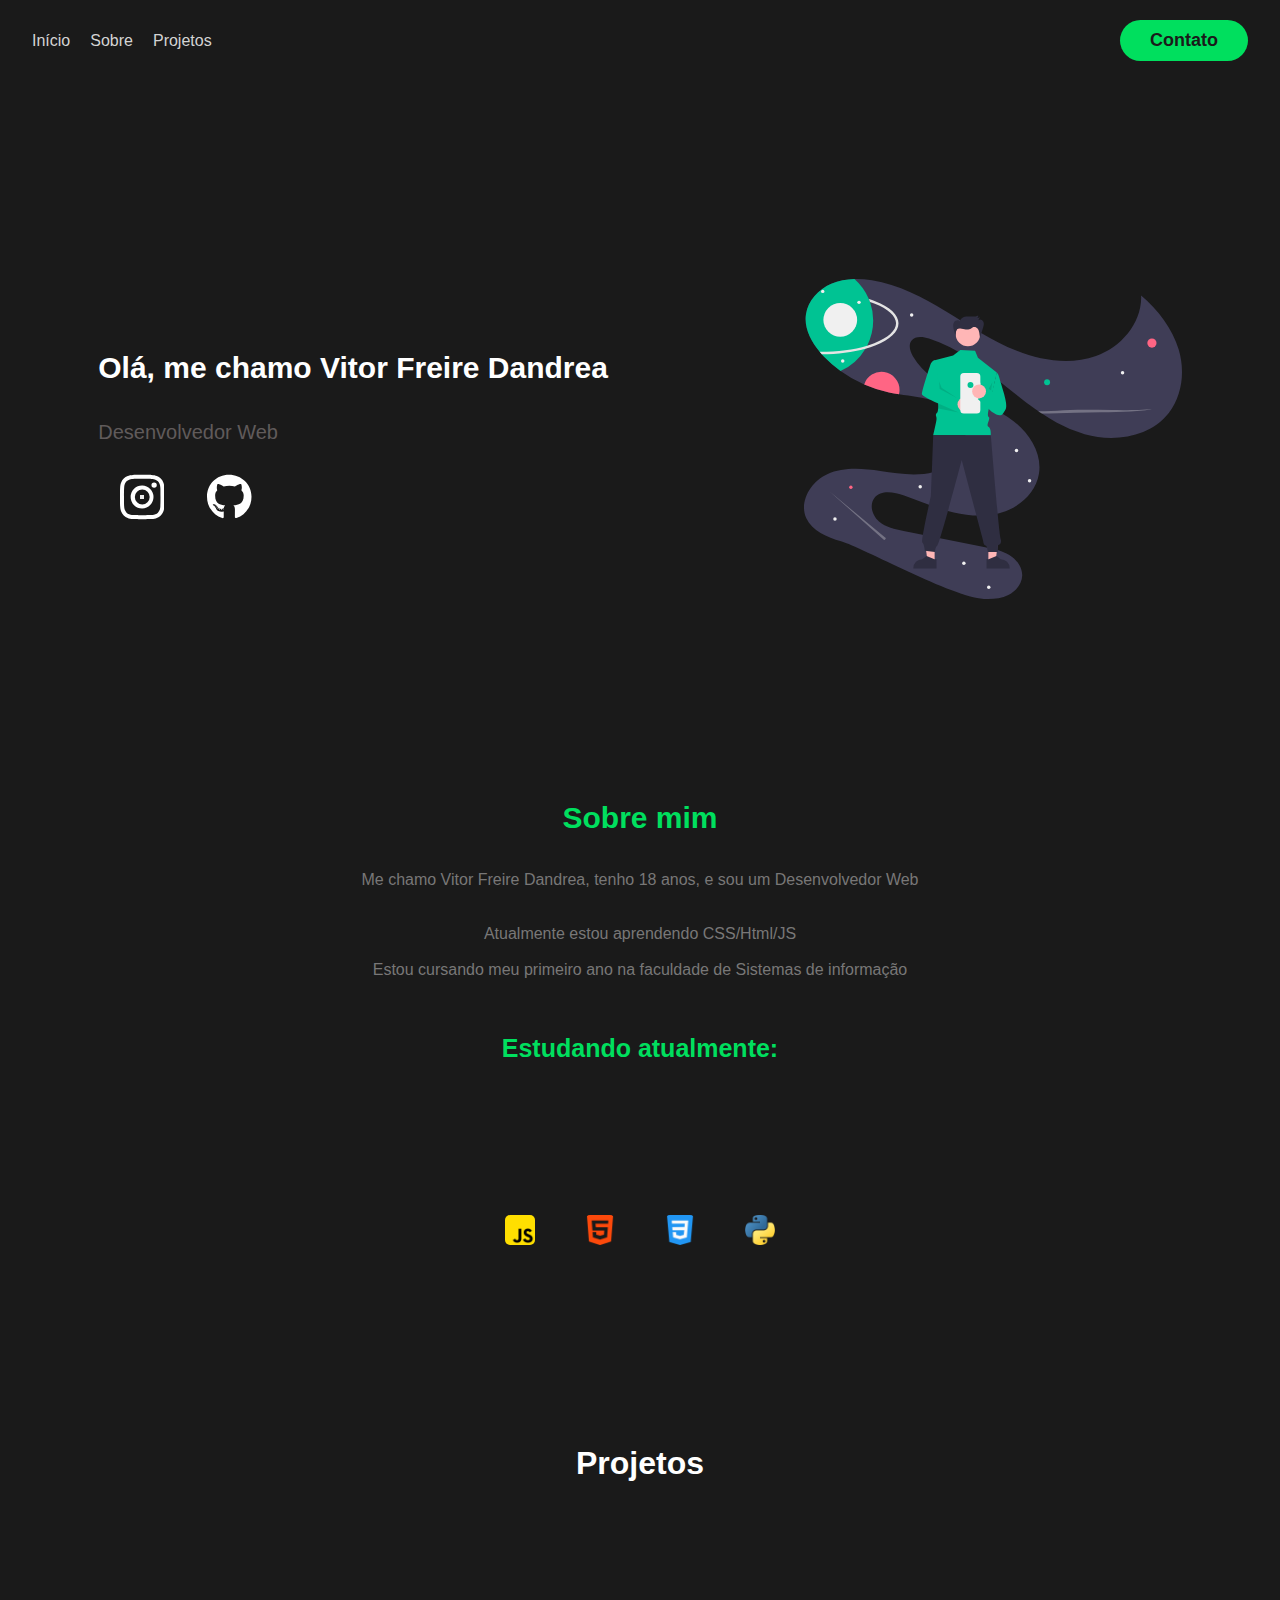
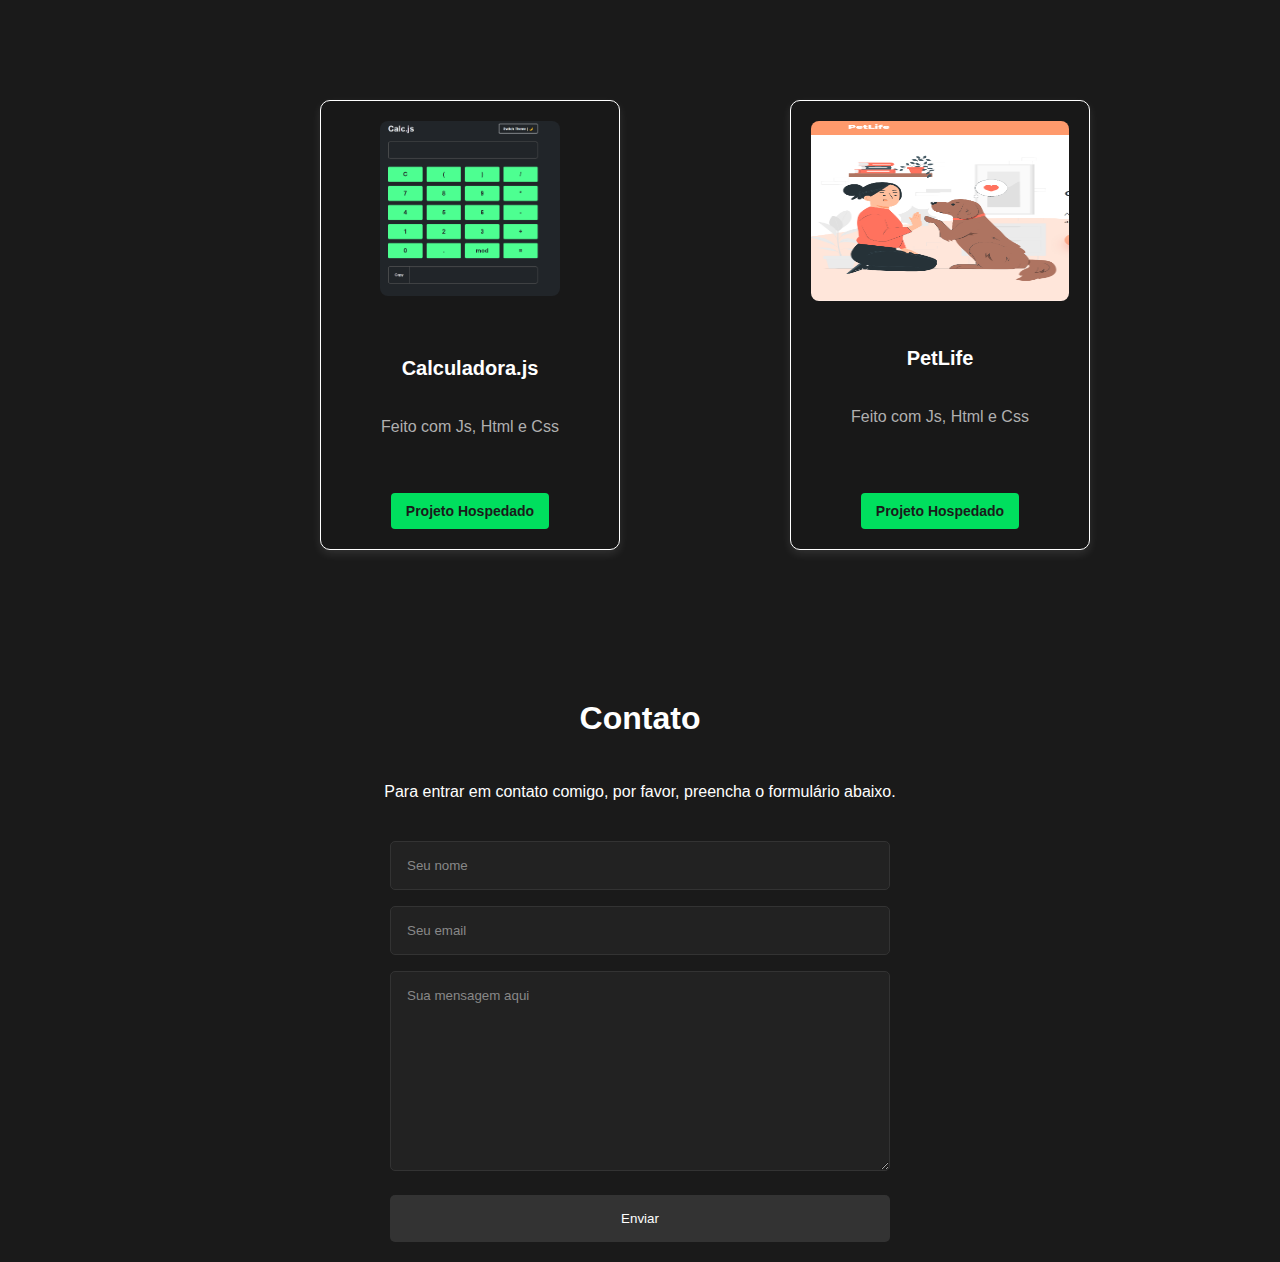
<file: index.html>
<!DOCTYPE html>
<html lang="en">
<head>
    <meta charset="UTF-8">
    <meta name="viewport" content="width=device-width, initial-scale=1.0">
    <title>Portifolio</title>
    <link rel="stylesheet" href="index.css">
    <link rel="stylesheet" href="https://cdnjs.cloudflare.com/ajax/libs/font-awesome/5.15.3/css/all.min.css" integrity="sha512-xxxxxxxxxxxx" crossorigin="anonymous" />
    <script src="index.js"></script>
    <script src="https://cdn.emailjs.com/dist/email.min.js"></script>
    
</head>
<body>
    <header>

        <div class="interface" id="interface">
            <nav class="menu">
                <ul>
                    <li><a href="#interface">Início</a></li>
                    <li><a href="#sobre">Sobre</a></li>
                    <li><a href="#projetos">Projetos</a></li>
                </ul>

            </nav>
            <div class="btn-contato">
                <a href="#contact">
                    <button class="btn-contato">Contato</button>
                </a>
            </div>
        
        </div> 
    </header>

    <main class="conteudo">
        <div class="capa" id="capa">
            <div class="capa_esquerda">
                <h2>Olá, me chamo Vitor Freire Dandrea</h2>
                <br><br>
                <p>Desenvolvedor Web</p>

                <br>
                <div class="icones_btn">
                    <div class="cards">
                        <a class="social-link1" href="https://www.instagram.com/vitorfdan/" target="_blank">
                            <button></button>
                          <svg style="color: white" xmlns="http://www.w3.org/2000/svg" width="16" height="16" fill="currentColor" class="bi bi-instagram" viewBox="0 0 16 16">
                            <path d="M8 0C5.829 0 5.556.01 4.703.048 3.85.088 3.269.222 2.76.42a3.917 3.917 0 0 0-1.417.923A3.927 3.927 0 0 0 .42 2.76C.222 3.268.087 3.85.048 4.7.01 5.555 0 5.827 0 8.001c0 2.172.01 2.444.048 3.297.04.852.174 1.433.372 1.942.205.526.478.972.923 1.417.444.445.89.719 1.416.923.51.198 1.09.333 1.942.372C5.555 15.99 5.827 16 8 16s2.444-.01 3.298-.048c.851-.04 1.434-.174 1.943-.372a3.916 3.916 0 0 0 1.416-.923c.445-.445.718-.891.923-1.417.197-.509.332-1.09.372-1.942C15.99 10.445 16 10.173 16 8s-.01-2.445-.048-3.299c-.04-.851-.175-1.433-.372-1.941a3.926 3.926 0 0 0-.923-1.417A3.911 3.911 0 0 0 13.24.42c-.51-.198-1.092-.333-1.943-.372C10.443.01 10.172 0 7.998 0h.003zm-.717 1.442h.718c2.136 0 2.389.007 3.232.046.78.035 1.204.166 1.486.275.373.145.64.319.92.599.28.28.453.546.598.92.11.281.24.705.275 1.485.039.843.047 1.096.047 3.231s-.008 2.389-.047 3.232c-.035.78-.166 1.203-.275 1.485a2.47 2.47 0 0 1-.599.919c-.28.28-.546.453-.92.598-.28.11-.704.24-1.485.276-.843.038-1.096.047-3.232.047s-2.39-.009-3.233-.047c-.78-.036-1.203-.166-1.485-.276a2.478 2.478 0 0 1-.92-.598 2.48 2.48 0 0 1-.6-.92c-.109-.281-.24-.705-.275-1.485-.038-.843-.046-1.096-.046-3.233 0-2.136.008-2.388.046-3.231.036-.78.166-1.204.276-1.486.145-.373.319-.64.599-.92.28-.28.546-.453.92-.598.282-.11.705-.24 1.485-.276.738-.034 1.024-.044 2.515-.045v.002zm4.988 1.328a.96.96 0 1 0 0 1.92.96.96 0 0 0 0-1.92zm-4.27 1.122a4.109 4.109 0 1 0 0 8.217 4.109 4.109 0 0 0 0-8.217zm0 1.441a2.667 2.667 0 1 1 0 5.334 2.667 2.667 0 0 1 0-5.334z" fill="white">
                            </path>
                          </svg>
                        </a>
                        
                        <a class="social-link2"  href="https://github.com/Vitorfdan" target="_blank">
                          <svg viewBox="0 0 496 512" height="1em" fill="#fff" xmlns="http://www.w3.org/2000/svg">
                            <path d="M165.9 397.4c0 2-2.3 3.6-5.2 3.6-3.3.3-5.6-1.3-5.6-3.6 0-2 2.3-3.6 5.2-3.6 3-.3 5.6 1.3 5.6 3.6zm-31.1-4.5c-.7 2 1.3 4.3 4.3 4.9 2.6 1 5.6 0 6.2-2s-1.3-4.3-4.3-5.2c-2.6-.7-5.5.3-6.2 2.3zm44.2-1.7c-2.9.7-4.9 2.6-4.6 4.9.3 2 2.9 3.3 5.9 2.6 2.9-.7 4.9-2.6 4.6-4.6-.3-1.9-3-3.2-5.9-2.9zM244.8 8C106.1 8 0 113.3 0 252c0 110.9 69.8 205.8 169.5 239.2 12.8 2.3 17.3-5.6 17.3-12.1 0-6.2-.3-40.4-.3-61.4 0 0-70 15-84.7-29.8 0 0-11.4-29.1-27.8-36.6 0 0-22.9-15.7 1.6-15.4 0 0 24.9 2 38.6 25.8 21.9 38.6 58.6 27.5 72.9 20.9 2.3-16 8.8-27.1 16-33.7-55.9-6.2-112.3-14.3-112.3-110.5 0-27.5 7.6-41.3 23.6-58.9-2.6-6.5-11.1-33.3 2.6-67.9 20.9-6.5 69 27 69 27 20-5.6 41.5-8.5 62.8-8.5s42.8 2.9 62.8 8.5c0 0 48.1-33.6 69-27 13.7 34.7 5.2 61.4 2.6 67.9 16 17.7 25.8 31.5 25.8 58.9 0 96.5-58.9 104.2-114.8 110.5 9.2 7.9 17 22.9 17 46.4 0 33.7-.3 75.4-.3 83.6 0 6.5 4.6 14.4 17.3 12.1C428.2 457.8 496 362.9 496 252 496 113.3 383.5 8 244.8 8zM97.2 352.9c-1.3 1-1 3.3.7 5.2 1.6 1.6 3.9 2.3 5.2 1 1.3-1 1-3.3-.7-5.2-1.6-1.6-3.9-2.3-5.2-1zm-10.8-8.1c-.7 1.3.3 2.9 2.3 3.9 1.6 1 3.6.7 4.3-.7.7-1.3-.3-2.9-2.3-3.9-2-.6-3.6-.3-4.3.7zm32.4 35.6c-1.6 1.3-1 4.3 1.3 6.2 2.3 2.3 5.2 2.6 6.5 1 1.3-1.3.7-4.3-1.3-6.2-2.2-2.3-5.2-2.6-6.5-1zm-11.4-14.7c-1.6 1-1.6 3.6 0 5.9 1.6 2.3 4.3 3.3 5.6 2.3 1.6-1.3 1.6-3.9 0-6.2-1.4-2.3-4-3.3-5.6-2z">
                            </path>
                          </svg> </a>
                        
                       
                      </div>
                </div>

                
            </div>

            <div class="capa_direita">
                <img src="client.svg" alt="" class="imagem_principal">
            </div>
            
           
        </div>

        <div class="sobre" id="sobre">
            <div class="sobre_mim">
                <h2 class="h2" id="h2">Sobre mim</h2>
                <br><br>
                <p class="texto_sobre">Me chamo Vitor Freire Dandrea, tenho 18 anos, e sou um Desenvolvedor Web</p>
                <br>
                <br>
                <p class="texto_sobre">Atualmente estou aprendendo CSS/Html/JS</p>
                <br>
                <p class="texto_sobre">Estou cursando meu primeiro ano na faculdade de Sistemas de informação</p>

            </div>

           
        </div>

        <div class="estudando">
            <h2 class="h7" id="h2">Estudando atualmente:</h2>
            <br><br><br><br>
            <div class="linguas">
                
                <a   class="img_estudando"  href="https://developer.mozilla.org/pt-BR/docs/Web/JavaScript" target="_blank"><img class="img_estudando" src="js.png" alt="img_JS" ></a>
                <a   class="img_estudando"  href="https://developer.mozilla.org/pt-BR/docs/Web/HTML" target="_blank"><img class="img_estudando" src="html-5.png" alt="img_JS" ></a>
                <a   class="img_estudando"  href="https://developer.mozilla.org/pt-BR/docs/Web/CSS" target="_blank"><img class="img_estudando" src="css-3.png" alt="img_JS" ></a>
                
                <a class="img_estudando" href="https://docs.python.org/3/" target="_blank">
                <img class="img_estudando" src="python.png" alt="img_Python">
                </a>

        
            </div>
        </div>    

        <div class="card_titulo"><h2>Projetos</h2></div>
        <div class="projetos" id="projetos">


            


            <div class="card_">
                <img src="Screenshot_2.png" alt="">
                <br><br>
                <div class="card_title"><h2>Calculadora.js</h2></div>
                <br>
                <div class="card_descricao"><p>Feito com Js, Html e Css</p></div>
                <br>
                <div class="card_botao"><a href="https://vitorfdan.github.io/Calc.js/" target="_blank"><button class="projeto_btn"> <strong>Projeto Hospedado</strong></button></a></div>

                


            </div>

            <div class="card">
                <img src="Screenshot_3.png" alt="">
                <br><br>
                <div class="card_title"><h2>PetLife</h2></div>
                <br>
                <div class="card_descricao"><p>Feito com Js, Html e Css</p></div>
                <br>
                <div class="card_botao"><a href="https://vitorfdan.github.io/PetLife/" target="_blank"><button class="projeto_btn"> <strong>Projeto Hospedado</strong></button></a></div>
                

            </div>

        </div>



        <section id="contact">
            <h2 class="titulo_contato">Contato</h2>
            <p>Para entrar em contato comigo, por favor, preencha o formulário abaixo.</p>
            <form id="contact-form">
                <input type="text" id="name" name="name" placeholder="Seu nome" required>
                <input type="email" id="email" name="email" placeholder="Seu email" required>
                <textarea id="message" name="message" placeholder="Sua mensagem aqui" required></textarea>
                <button type="submit" id="form_btn123">Enviar</button>
            </form>
            
        </section>


        




        

        
        
    </main>


    <script>
        (function() {
            emailjs.init('service_uo962n3');
        })();

        document.getElementById('contact-form').addEventListener('submit', function(event) {
            event.preventDefault();
            emailjs.sendForm('service_uo962n3', 'service_uo962n3', this)
                .then(function() {
                    alert('Mensagem enviada com sucesso!');
                }, function(error) {
                    alert('Ocorreu um erro ao enviar a mensagem: ' + JSON.stringify(error));
                });
        });
    </script>



    
       
</body>
</html>
</file>
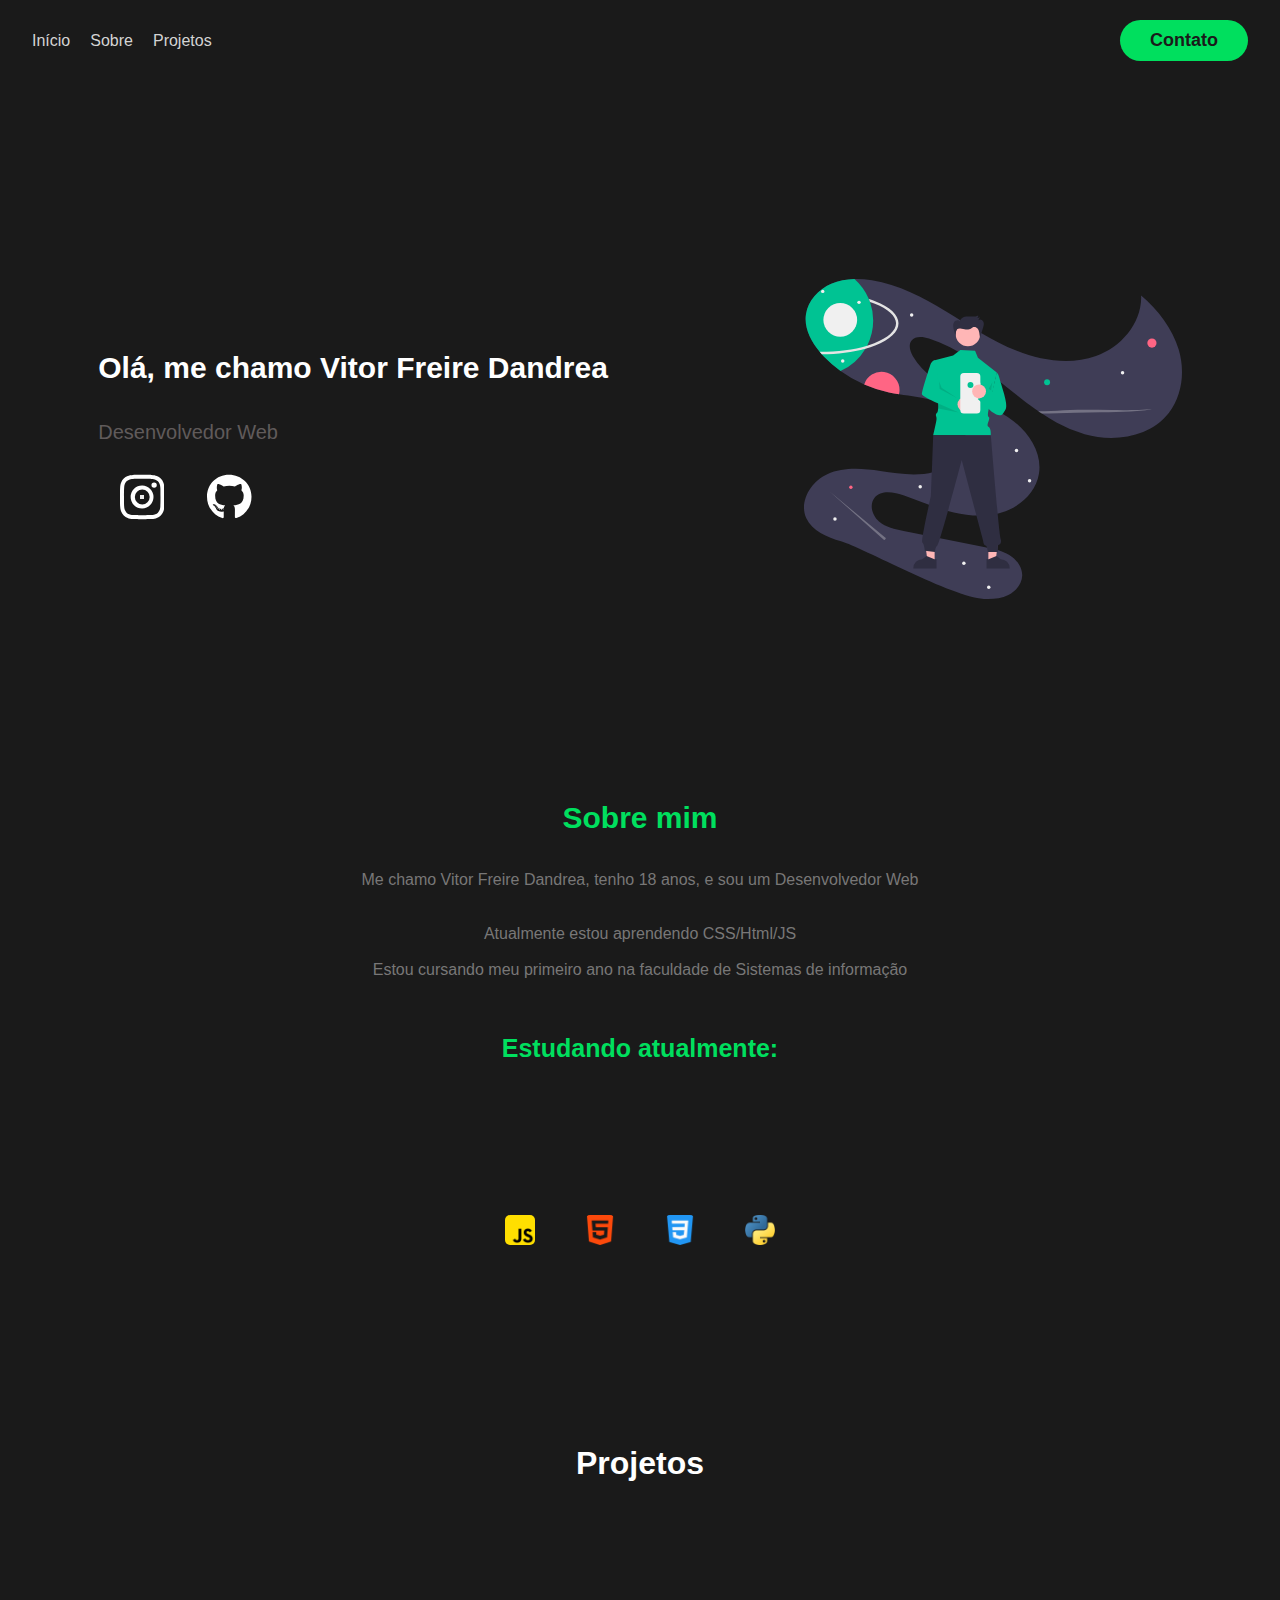
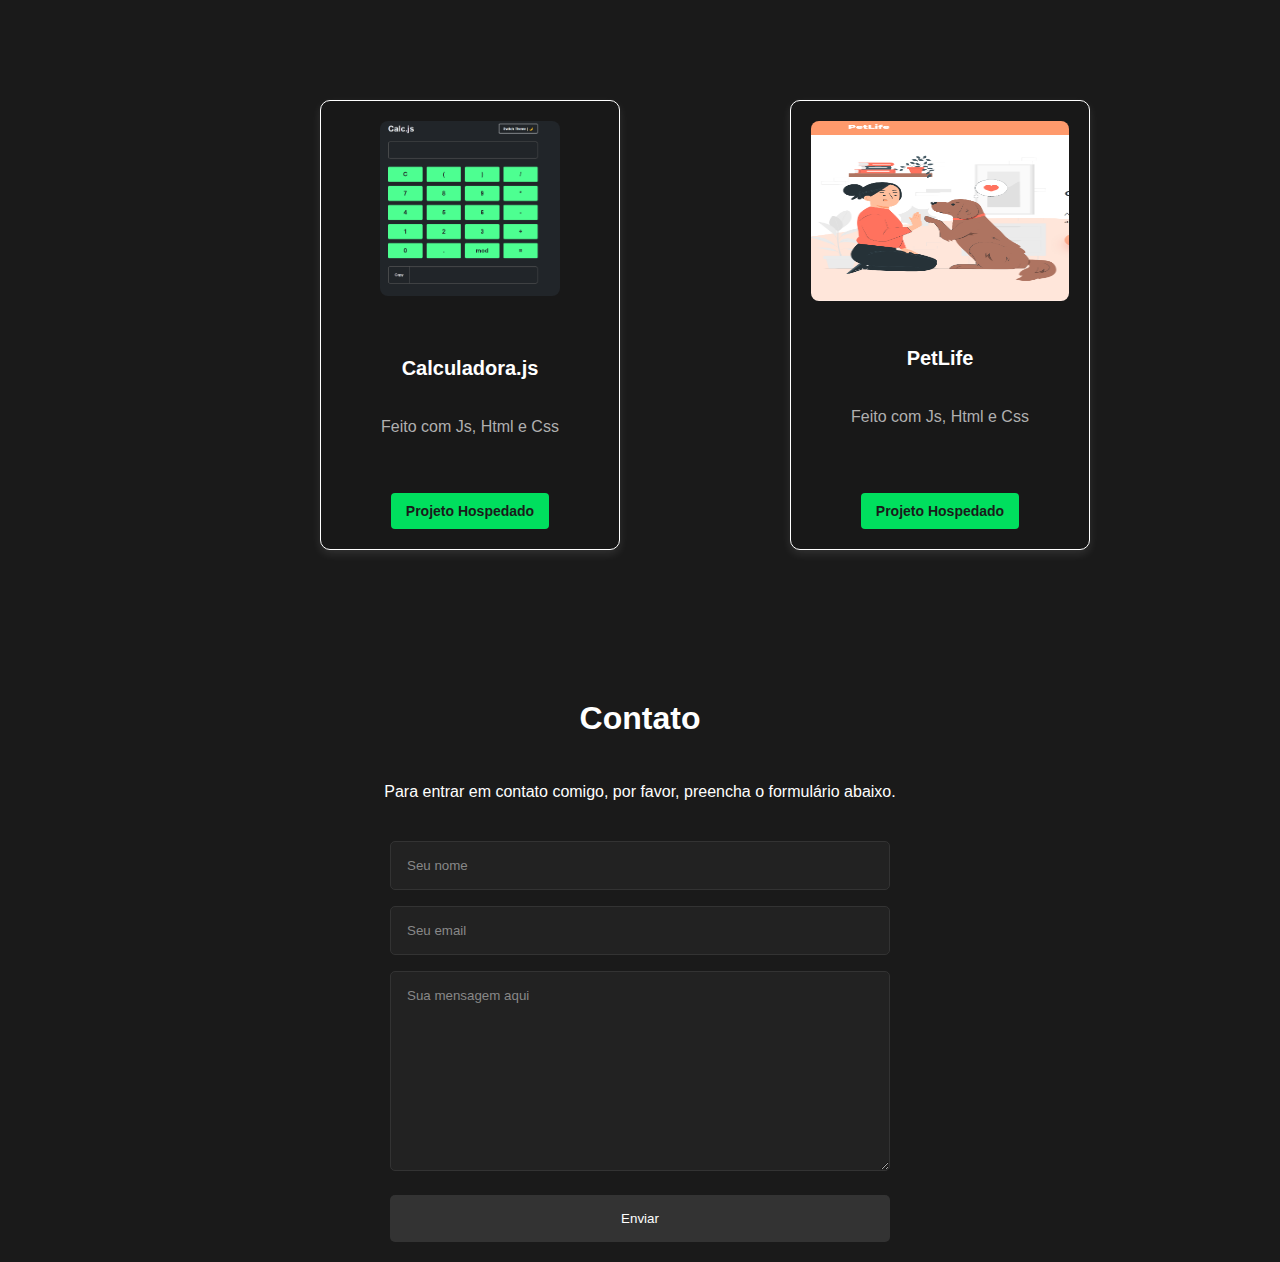
<file: portifolio/index.html>
<!DOCTYPE html>
<html lang="en">
<head>
    <meta charset="UTF-8">
    <meta name="viewport" content="width=device-width, initial-scale=1.0">
    <title>Portifolio</title>
    <link rel="stylesheet" href="index.css">
    <link rel="stylesheet" href="https://cdnjs.cloudflare.com/ajax/libs/font-awesome/5.15.3/css/all.min.css" integrity="sha512-xxxxxxxxxxxx" crossorigin="anonymous" />
    <script src="index.js"></script>
    <script src="https://cdn.emailjs.com/dist/email.min.js"></script>
    
</head>
<body>
    <header>

        <div class="interface" id="interface">
            <nav class="menu">
                <ul>
                    <li><a href="#interface">Início</a></li>
                    <li><a href="#sobre">Sobre</a></li>
                    <li><a href="#projetos">Projetos</a></li>
                </ul>

            </nav>
            <div class="btn-contato">
                <a href="#contact">
                    <button class="btn-contato">Contato</button>
                </a>
            </div>
        
        </div> 
    </header>

    <main class="conteudo">
        <div class="capa" id="capa">
            <div class="capa_esquerda">
                <h2>Olá, me chamo Vitor Freire Dandrea</h2>
                <br><br>
                <p>Desenvolvedor Web</p>

                <br>
                <div class="icones_btn">
                    <div class="cards">
                        <a class="social-link1" href="https://www.instagram.com/vitorfdan/" target="_blank">
                            <button></button>
                          <svg style="color: white" xmlns="http://www.w3.org/2000/svg" width="16" height="16" fill="currentColor" class="bi bi-instagram" viewBox="0 0 16 16">
                            <path d="M8 0C5.829 0 5.556.01 4.703.048 3.85.088 3.269.222 2.76.42a3.917 3.917 0 0 0-1.417.923A3.927 3.927 0 0 0 .42 2.76C.222 3.268.087 3.85.048 4.7.01 5.555 0 5.827 0 8.001c0 2.172.01 2.444.048 3.297.04.852.174 1.433.372 1.942.205.526.478.972.923 1.417.444.445.89.719 1.416.923.51.198 1.09.333 1.942.372C5.555 15.99 5.827 16 8 16s2.444-.01 3.298-.048c.851-.04 1.434-.174 1.943-.372a3.916 3.916 0 0 0 1.416-.923c.445-.445.718-.891.923-1.417.197-.509.332-1.09.372-1.942C15.99 10.445 16 10.173 16 8s-.01-2.445-.048-3.299c-.04-.851-.175-1.433-.372-1.941a3.926 3.926 0 0 0-.923-1.417A3.911 3.911 0 0 0 13.24.42c-.51-.198-1.092-.333-1.943-.372C10.443.01 10.172 0 7.998 0h.003zm-.717 1.442h.718c2.136 0 2.389.007 3.232.046.78.035 1.204.166 1.486.275.373.145.64.319.92.599.28.28.453.546.598.92.11.281.24.705.275 1.485.039.843.047 1.096.047 3.231s-.008 2.389-.047 3.232c-.035.78-.166 1.203-.275 1.485a2.47 2.47 0 0 1-.599.919c-.28.28-.546.453-.92.598-.28.11-.704.24-1.485.276-.843.038-1.096.047-3.232.047s-2.39-.009-3.233-.047c-.78-.036-1.203-.166-1.485-.276a2.478 2.478 0 0 1-.92-.598 2.48 2.48 0 0 1-.6-.92c-.109-.281-.24-.705-.275-1.485-.038-.843-.046-1.096-.046-3.233 0-2.136.008-2.388.046-3.231.036-.78.166-1.204.276-1.486.145-.373.319-.64.599-.92.28-.28.546-.453.92-.598.282-.11.705-.24 1.485-.276.738-.034 1.024-.044 2.515-.045v.002zm4.988 1.328a.96.96 0 1 0 0 1.92.96.96 0 0 0 0-1.92zm-4.27 1.122a4.109 4.109 0 1 0 0 8.217 4.109 4.109 0 0 0 0-8.217zm0 1.441a2.667 2.667 0 1 1 0 5.334 2.667 2.667 0 0 1 0-5.334z" fill="white">
                            </path>
                          </svg>
                        </a>
                        
                        <a class="social-link2"  href="https://github.com/Vitorfdan" target="_blank">
                          <svg viewBox="0 0 496 512" height="1em" fill="#fff" xmlns="http://www.w3.org/2000/svg">
                            <path d="M165.9 397.4c0 2-2.3 3.6-5.2 3.6-3.3.3-5.6-1.3-5.6-3.6 0-2 2.3-3.6 5.2-3.6 3-.3 5.6 1.3 5.6 3.6zm-31.1-4.5c-.7 2 1.3 4.3 4.3 4.9 2.6 1 5.6 0 6.2-2s-1.3-4.3-4.3-5.2c-2.6-.7-5.5.3-6.2 2.3zm44.2-1.7c-2.9.7-4.9 2.6-4.6 4.9.3 2 2.9 3.3 5.9 2.6 2.9-.7 4.9-2.6 4.6-4.6-.3-1.9-3-3.2-5.9-2.9zM244.8 8C106.1 8 0 113.3 0 252c0 110.9 69.8 205.8 169.5 239.2 12.8 2.3 17.3-5.6 17.3-12.1 0-6.2-.3-40.4-.3-61.4 0 0-70 15-84.7-29.8 0 0-11.4-29.1-27.8-36.6 0 0-22.9-15.7 1.6-15.4 0 0 24.9 2 38.6 25.8 21.9 38.6 58.6 27.5 72.9 20.9 2.3-16 8.8-27.1 16-33.7-55.9-6.2-112.3-14.3-112.3-110.5 0-27.5 7.6-41.3 23.6-58.9-2.6-6.5-11.1-33.3 2.6-67.9 20.9-6.5 69 27 69 27 20-5.6 41.5-8.5 62.8-8.5s42.8 2.9 62.8 8.5c0 0 48.1-33.6 69-27 13.7 34.7 5.2 61.4 2.6 67.9 16 17.7 25.8 31.5 25.8 58.9 0 96.5-58.9 104.2-114.8 110.5 9.2 7.9 17 22.9 17 46.4 0 33.7-.3 75.4-.3 83.6 0 6.5 4.6 14.4 17.3 12.1C428.2 457.8 496 362.9 496 252 496 113.3 383.5 8 244.8 8zM97.2 352.9c-1.3 1-1 3.3.7 5.2 1.6 1.6 3.9 2.3 5.2 1 1.3-1 1-3.3-.7-5.2-1.6-1.6-3.9-2.3-5.2-1zm-10.8-8.1c-.7 1.3.3 2.9 2.3 3.9 1.6 1 3.6.7 4.3-.7.7-1.3-.3-2.9-2.3-3.9-2-.6-3.6-.3-4.3.7zm32.4 35.6c-1.6 1.3-1 4.3 1.3 6.2 2.3 2.3 5.2 2.6 6.5 1 1.3-1.3.7-4.3-1.3-6.2-2.2-2.3-5.2-2.6-6.5-1zm-11.4-14.7c-1.6 1-1.6 3.6 0 5.9 1.6 2.3 4.3 3.3 5.6 2.3 1.6-1.3 1.6-3.9 0-6.2-1.4-2.3-4-3.3-5.6-2z">
                            </path>
                          </svg> </a>
                        
                       
                      </div>
                </div>

                
            </div>

            <div class="capa_direita">
                <img src="client.svg" alt="" class="imagem_principal">
            </div>
            
           
        </div>

        <div class="sobre" id="sobre">
            <div class="sobre_mim">
                <h2 class="h2" id="h2">Sobre mim</h2>
                <br><br>
                <p class="texto_sobre">Me chamo Vitor Freire Dandrea, tenho 18 anos, e sou um Desenvolvedor Web</p>
                <br>
                <br>
                <p class="texto_sobre">Atualmente estou aprendendo CSS/Html/JS</p>
                <br>
                <p class="texto_sobre">Estou cursando meu primeiro ano na faculdade de Sistemas de informação</p>

            </div>

           
        </div>

        <div class="estudando">
            <h2 class="h7" id="h2">Estudando atualmente:</h2>
            <br><br><br><br>
            <div class="linguas">
                
                <a   class="img_estudando"  href="https://developer.mozilla.org/pt-BR/docs/Web/JavaScript" target="_blank"><img class="img_estudando" src="js.png" alt="img_JS" ></a>
                <a   class="img_estudando"  href="https://developer.mozilla.org/pt-BR/docs/Web/HTML" target="_blank"><img class="img_estudando" src="html-5.png" alt="img_JS" ></a>
                <a   class="img_estudando"  href="https://developer.mozilla.org/pt-BR/docs/Web/CSS" target="_blank"><img class="img_estudando" src="css-3.png" alt="img_JS" ></a>
                
                <a class="img_estudando" href="https://docs.python.org/3/" target="_blank">
                <img class="img_estudando" src="python.png" alt="img_Python">
                </a>

        
            </div>
        </div>    

        <div class="card_titulo"><h2>Projetos</h2></div>
        <div class="projetos" id="projetos">


            


            <div class="card_">
                <img src="Screenshot_2.png" alt="">
                <br><br>
                <div class="card_title"><h2>Calculadora.js</h2></div>
                <br>
                <div class="card_descricao"><p>Feito com Js, Html e Css</p></div>
                <br>
                <div class="card_botao"><a href="https://vitorfdan.github.io/Calc.js/" target="_blank"><button class="projeto_btn"> <strong>Projeto Hospedado</strong></button></a></div>

                


            </div>

            <div class="card">
                <img src="Screenshot_3.png" alt="">
                <br><br>
                <div class="card_title"><h2>PetLife</h2></div>
                <br>
                <div class="card_descricao"><p>Feito com Js, Html e Css</p></div>
                <br>
                <div class="card_botao"><a href="https://vitorfdan.github.io/Calc.js/" target="_blank"><button class="projeto_btn"> <strong>Projeto Hospedado</strong></button></a></div>
                

            </div>

        </div>



        <section id="contact">
            <h2 class="titulo_contato">Contato</h2>
            <p>Para entrar em contato comigo, por favor, preencha o formulário abaixo.</p>
            <form id="contact-form">
                <input type="text" id="name" name="name" placeholder="Seu nome" required>
                <input type="email" id="email" name="email" placeholder="Seu email" required>
                <textarea id="message" name="message" placeholder="Sua mensagem aqui" required></textarea>
                <button type="submit" id="form_btn123">Enviar</button>
            </form>
            
        </section>


        




        

        
        
    </main>


    <script>
        (function() {
            emailjs.init('service_uo962n3');
        })();

        document.getElementById('contact-form').addEventListener('submit', function(event) {
            event.preventDefault();
            emailjs.sendForm('service_uo962n3', 'service_uo962n3', this)
                .then(function() {
                    alert('Mensagem enviada com sucesso!');
                }, function(error) {
                    alert('Ocorreu um erro ao enviar a mensagem: ' + JSON.stringify(error));
                });
        });
    </script>



    
       
</body>
</html>
</file>
<file: index.css>
/*ESTILO GERAL */


* {
  box-sizing: border-box;
  padding: 0;
  margin: 0;
  font-family: 'Poppins', sans-serif;
  
}

body {
  background-color: #1a1a1a;
  color: #fff;
  height: 100vh;
}

.interface {
  max-width: 1280px;
  margin: 0 auto;
  padding: 0 2rem;
}



/* ESTILO DO CABECALHO */
header {
  padding: 20px 0;
  background-color: #1a1a1a;
}

header .interface {
  display: flex;
  align-items: center;
  justify-content: space-between;
}

header a {
  color: #d4d4d4;
  text-decoration: none;
  display: inline-block;
  transition: color 0.3s ease, transform 0.3s ease;
}

header a:hover {
  color: #fff;
  transform: scale(1.1); 
}

header nav ul {
  list-style-type: none;
  display: flex;
  gap: 20px;
}

header .btn-contato button {
  padding: 10px 30px;
  font-size: 18px;
  font-weight: 600;
  background-color: rgb(0,223,94);
  border: none;
  border-radius: 30px;
  cursor: pointer;
  transition: box-shadow 0.3s ease;
}

header .btn-contato button:hover {
  box-shadow: 0px 0px 15px #00ff08;
}

/* ESTILO topo site */
/* Cores: verde: rgb(0,223,94) */




.capa p {
  color: #605b5b;
  font-size: 20px;
}

h2 {
  font-size: 30px;
}
.sobre_mim > .opa {
  
  

}

.sobre {
  display: flex;
  justify-content: center;
  
}

.h2{
  color: rgb(0,223,94);
  text-align: center;
}
.texto_sobre {
  color: #787777;
  text-align: center;
}

.sobre_mim {
  margin-bottom: 55px;
}

.imagem_principal {
  height: 320px;
}

.capa {
  display: flex;
  align-items: center;
  justify-content: space-around;
  width: 100%;
  height: 720px;
}

.mini_contatos {
  display: flex;
  flex-direction: column;
  justify-content: center;
  align-items: center;
}

.mini_titulos {
  font-size: 13px;
}

.cards {
  display: flex;
  height: 70px;
  width: 350px;
}

.cards svg {
  position: absolute;
  display: flex;
  width: 60%;
  height: 100%;
  font-size: 24px;
  font-weight: 700;
  opacity: 1;
  transition: opacity 0.25s;
  z-index: 2;
  padding: 0.25rem;
  cursor: pointer;
}

.cards .social-link1,.cards .social-link2,.cards .social-link3,.cards .social-link4,.cards .social-link5 {
  position: relative;
  display: flex;
  align-items: center;
  justify-content: center;
  width: 25%;
  color: whitesmoke;
  font-size: 24px;
  text-decoration: none;
  transition: 0.25s;
  border-radius: 50px;
}

.cards svg {
  transform: scale(1);
}

.cards .social-link1:hover {
  background: #f09433;
  background: -moz-linear-gradient(45deg, #f09433 0%, #e6683c 25%, #dc2743 50%, #cc2366 75%, #bc1888 100%);
  background: -webkit-linear-gradient(45deg, #f09433 0%,#e6683c 25%,#dc2743 50%,#cc2366 75%,#bc1888 100%);
  background: linear-gradient(45deg, #f09433 0%,#e6683c 25%,#dc2743 50%,#cc2366 75%,#bc1888 100%);
  filter: progid:DXImageTransform.Microsoft.gradient( startColorstr='#f09433', endColorstr='#bc1888',GradientType=1 );
  animation: bounce_613 0.4s linear;
}

.cards .social-link2:hover {
  background-color: #242c34;
  animation: bounce_613 0.4s linear;
}

.cards .social-link3:hover {
  background-color: #5865f2;
  animation: bounce_613 0.4s linear;
}

.cards .social-link4:hover {
  background-color: #0a66c2;
  animation: bounce_613 0.4s linear;
}

.cards .social-link5:hover {
  background-color: #ff8000;
  animation: bounce_613 0.4s linear;
}

@keyframes bounce_613 {
  40% {
    transform: scale(1.4);
  }

  60% {
    transform: scale(0.8);
  }

  80% {
    transform: scale(1.2);
  }

  100% {
    transform: scale(1);
  }
}

.estudando {
  display: flex;
  gap: 10px;
  justify-content: center;
  flex-direction: column;

}

.img_estudando{
  display: flex;
  margin-top: 30px;
  max-width: 30px;
  border-radius: 5px;
  transition: color 0.3s ease, transform 0.3s ease;

}

.linguas {
  margin: auto;
  display: flex;
  flex-direction: row;
  gap: 50px;
}

.h7 {
  color: rgb(0,223,94);
  text-align: center;
  font-size: 25px;
}


.card_titulo {
display: flex;
justify-content: center;
}


.card_ {
  padding-top: 22vh;
  display: flex;
  flex-direction: column;
  justify-content: center;
  align-items: center;
  margin: auto;
  border: solid;
  
  

}

.card_ img {
  max-width: 180px;
}

.projetos {
  padding-top: 22vh;
}

.card .card_title {
  font-size: 2px;
}




























.projetos {
  text-align: center;
  padding-top: 22vh;
}

.card_titulo h2 {
  font-size: 2em;
  margin-bottom: 20px;
}

.card_ {
  padding: 20px;
  display: flex;
  flex-direction: column;
  justify-content: center;
  align-items: center;
  margin: auto;
  border: 1px solid #ccc;
  border-radius: 8px;
  box-shadow: 0 2px 4px rgba(0, 0, 0, 0.1);
  background-color: #1a1a1a;  
  max-width: 300px;
}

.card_ img {
  max-width: 180px;
  border-radius: 8px;
  margin-bottom: 15px;
}

.card_title h2 {
  font-size: 1.5em;
  margin: 10px 0;
}

.card_descricao p {
  font-size: 1em;
  color: #555;
  margin: 10px 0;
}

.card_botao button {
  padding: 10px 15px;
  background-color: rgb(0,223,94);
  color: #1a1a1a;
  border: none;
  border-radius: 4px;
  cursor: pointer;
  transition: background-color 0.3s;
  transition: transform 0.3s ease, background-color 0.3s ease;
}

.card_botao button:hover {
box-shadow: 0px 0px 15px #00ff08





}




.card_botao button:hover {
transform: scale(1.05); /* Efeito de zoom */
}

.card_botao button:active {
transform: scale(1.1); /* Efeito de zoom maior ao clicar */
}






#contact {
  display: flex;
  flex-direction: column;
  margin: auto;
  margin-top: 100px;
  justify-content: center;
  text-align: center;
  width: 100%;
  max-width: 600px;
  padding: 20px;
}

#contact h2 {
  font-size: 2rem;
  margin-bottom: 1rem;
}

#contact p {
  margin-bottom: 2rem;
}

form {
  display: flex;
  flex-direction: column;
  align-items: center;
}

input, textarea {
  width: 100%;
  max-width: 500px;
  padding: 1rem;
  margin: 0.5rem 0;
  border: 1px solid #333;
  border-radius: 5px;
  background-color: #222;
  color: white;
  outline: none;
}

input::placeholder, textarea::placeholder {
  color: #888;
}

#form_btn123 {
  width: 100%;
  max-width: 500px;
  padding: 1rem;
  margin-top: 1rem;
  border: none;
  border-radius: 5px;
  background-color: #333;
  color: white;
  cursor: pointer;
}

#form_btn123:hover {
  background-color: #444;
}

#message {
  height: 200px;
}


.titulo_contato {
  padding: 30px;
}



.btn-contato {
  color: #1a1a1a;
}


.projetos {
  display: flex;
  justify-content: center; /* Centraliza os cards */
  gap: 40px; /* Espaço entre os cards */
  flex-wrap: wrap; /* Permite que os cards fiquem responsivos */
}

.card_titulo {
  display: flex;
  justify-content: center;
  margin-top: 200px;
  
}


.card_ , .card {
    
    border-radius: 10px;
    padding: 20px;
    width: 300px; /* Tamanho fixo para os cards ficarem iguais */
    text-align: center;
    color: white;
    box-shadow: 0 4px 10px rgba(0, 0, 0, 0.3);
    transition: transform 0.3s ease-in-out;
}



.card_:hover, .card:hover {
  transform: scale(1.05); /* Efeito de zoom ao passar o mouse */
}

.card_ img, .card img {
  width: 100%; /* Garante que a imagem se ajuste ao card */
  height: auto;
  border-radius: 8px;
}

.card_title h2 {
  font-size: 20px;
  font-weight: bold;
}

.card_descricao p {
  font-size: 16px;
  color: #b0b0b0;
}

.card_botao {
  margin-top: 10px;
}

.projeto_btn {
  background-color: #00c851; /* Verde para combinar com a imagem */
  border: none;
  padding: 10px 15px;
  border-radius: 5px;
  color: white;
  font-size: 14px;
  cursor: pointer;
  transition: background 0.3s ease-in-out;
}

.projeto_btn:hover {
  background-color: #007e33;
}



.projetos {
  display: flex;
  justify-content: center; /* Centraliza os cards */
  gap: 40px; /* Espaço entre os cards */
  flex-wrap: wrap; /* Permite que os cards fiquem responsivos */
  align-items: stretch;
}

.card_, .card {
  background-color: #181818; /* Cor de fundo */
  border-radius: 10px;
  padding: 20px;
  width: 300px; /* Tamanho fixo */
  text-align: center;
  color: white;
  box-shadow: 0 4px 10px rgba(0, 0, 0, 0.3);
  transition: transform 0.3s ease-in-out;
  display: flex;
  flex-direction: column;
  align-items: center;
}

.card_:hover, .card:hover {
  transform: scale(1.05); /* Efeito de zoom */
}

.card_ img, .card img {
  width: 100%; /* Garante que a imagem se ajuste ao card */
  height: auto;
  max-height: 180px; /* Limita o tamanho da imagem */
  border-radius: 8px;
}

.card_title h2 {
  font-size: 20px;
  font-weight: bold;
  margin: 10px 0;
}

.card_descricao p {
  font-size: 16px;
  color: #b0b0b0;
}

.card_botao {
  margin-top: 10px;
}

.projeto_btn {
  background-color: #00c851; /* Verde */
  border: none;
  padding: 10px 15px;
  border-radius: 5px;
  color: white;
  font-size: 14px;
  cursor: pointer;
  transition: background 0.3s ease-in-out;
}

.projeto_btn:hover {
  background-color: #007e33;
}



.projetos {
  display: flex;
  justify-content: center; /* Centraliza os cards */
  align-items: stretch; /* Faz todos terem a mesma altura */
  gap: 40px; /* Espaço entre os cards */
  flex-wrap: wrap; /* Permite que os cards se ajustem em telas menores */
}

.card_, .card {
  background-color: #181818; /* Cor de fundo */
  border: 1px solid #fff; /* Borda branca */
  border-radius: 10px;
  padding: 20px;
  width: 300px; /* Tamanho fixo */
  min-height: 450px; /* Mantém todos os cards com a mesma altura */
  text-align: center;
  color: white;
  box-shadow: 0 4px 10px rgba(255, 255, 255, 0.1);
  transition: transform 0.3s ease-in-out;
  display: flex;
  flex-direction: column;
  align-items: center;
}

.card_:hover, .card:hover {
  transform: scale(1.05); /* Efeito de zoom */
}

.card_ img, .card img {
  width: 100%; /* Garante que a imagem se ajuste ao card */
  height: auto;
  max-height: 180px; /* Limita o tamanho da imagem */
  border-radius: 8px;
}

.card_title h2 {
  font-size: 20px;
  font-weight: bold;
  margin: 10px 0;
}

.card_descricao p {
  font-size: 16px;
  color: #b0b0b0;
}

.card_botao {
  margin-top: auto; /* Mantém o botão no final */
}

.projeto_btn {
  background-color: #00c851; /* Verde */
  border: none;
  padding: 10px 15px;
  border-radius: 5px;
  color: white;
  font-size: 14px;
  cursor: pointer;
  transition: background 0.3s ease-in-out;
}

.projeto_btn:hover {
  background-color: #007e33;
}

.projetos {
  display: flex;
  justify-content: center; /* Centraliza os cards */
  gap: 40px; /* Espaço entre os cards */
  flex-wrap: wrap; /* Permite que os cards fiquem responsivos */
  max-width: 900px; /* Ajusta o tamanho da área total */
  margin: 0 auto; /* Centraliza o container dos projetos */
}

.card_, .card {
  background-color: #181818; /* Cor de fundo */
  border: 1px solid #fff; /* Borda branca */
  border-radius: 10px;
  padding: 20px;
  width: 300px; /* Mantém os cards do mesmo tamanho */
  min-height: 450px; /* Garante que os cards tenham a mesma altura */
  text-align: center;
  color: white;
  box-shadow: 0 4px 10px rgba(255, 255, 255, 0.1);
  transition: transform 0.3s ease-in-out;
  display: flex;
  flex-direction: column;
  align-items: center;
}

.card_:hover, .card:hover {
  transform: scale(1.05); /* Efeito de zoom */
}

.card_ img, .card img {
  width: 100%; /* Ajusta a largura da imagem ao card */
  height: auto;
  max-height: 180px; /* Limita o tamanho da imagem */
  border-radius: 8px;
}

.card_title h2 {
  font-size: 20px;
  font-weight: bold;
  margin: 10px 0;
}

.card_descricao p {
  font-size: 16px;
  color: #b0b0b0;
}

.card_botao {
  margin-top: auto; /* Mantém o botão no final do card */
}

.projeto_btn {
  background-color: #00c851; /* Verde */
  border: none;
  padding: 10px 15px;
  border-radius: 5px;
  color: white;
  font-size: 14px;
  cursor: pointer;
  transition: background 0.3s ease-in-out;
}

.projeto_btn:hover {
  background-color: #007e33;
}
</file>
<file: portifolio/index.css>
/*ESTILO GERAL */


* {
  box-sizing: border-box;
  padding: 0;
  margin: 0;
  font-family: 'Poppins', sans-serif;
  
}

body {
  background-color: #1a1a1a;
  color: #fff;
  height: 100vh;
}

.interface {
  max-width: 1280px;
  margin: 0 auto;
  padding: 0 2rem;
}



/* ESTILO DO CABECALHO */
header {
  padding: 20px 0;
  background-color: #1a1a1a;
}

header .interface {
  display: flex;
  align-items: center;
  justify-content: space-between;
}

header a {
  color: #d4d4d4;
  text-decoration: none;
  display: inline-block;
  transition: color 0.3s ease, transform 0.3s ease;
}

header a:hover {
  color: #fff;
  transform: scale(1.1); 
}

header nav ul {
  list-style-type: none;
  display: flex;
  gap: 20px;
}

header .btn-contato button {
  padding: 10px 30px;
  font-size: 18px;
  font-weight: 600;
  background-color: rgb(0,223,94);
  border: none;
  border-radius: 30px;
  cursor: pointer;
  transition: box-shadow 0.3s ease;
}

header .btn-contato button:hover {
  box-shadow: 0px 0px 15px #00ff08;
}

/* ESTILO topo site */
/* Cores: verde: rgb(0,223,94) */




.capa p {
  color: #605b5b;
  font-size: 20px;
}

h2 {
  font-size: 30px;
}
.sobre_mim > .opa {
  
  

}

.sobre {
  display: flex;
  justify-content: center;
  
}

.h2{
  color: rgb(0,223,94);
  text-align: center;
}
.texto_sobre {
  color: #787777;
  text-align: center;
}

.sobre_mim {
  margin-bottom: 55px;
}

.imagem_principal {
  height: 320px;
}

.capa {
  display: flex;
  align-items: center;
  justify-content: space-around;
  width: 100%;
  height: 720px;
}

.mini_contatos {
  display: flex;
  flex-direction: column;
  justify-content: center;
  align-items: center;
}

.mini_titulos {
  font-size: 13px;
}

.cards {
  display: flex;
  height: 70px;
  width: 350px;
}

.cards svg {
  position: absolute;
  display: flex;
  width: 60%;
  height: 100%;
  font-size: 24px;
  font-weight: 700;
  opacity: 1;
  transition: opacity 0.25s;
  z-index: 2;
  padding: 0.25rem;
  cursor: pointer;
}

.cards .social-link1,.cards .social-link2,.cards .social-link3,.cards .social-link4,.cards .social-link5 {
  position: relative;
  display: flex;
  align-items: center;
  justify-content: center;
  width: 25%;
  color: whitesmoke;
  font-size: 24px;
  text-decoration: none;
  transition: 0.25s;
  border-radius: 50px;
}

.cards svg {
  transform: scale(1);
}

.cards .social-link1:hover {
  background: #f09433;
  background: -moz-linear-gradient(45deg, #f09433 0%, #e6683c 25%, #dc2743 50%, #cc2366 75%, #bc1888 100%);
  background: -webkit-linear-gradient(45deg, #f09433 0%,#e6683c 25%,#dc2743 50%,#cc2366 75%,#bc1888 100%);
  background: linear-gradient(45deg, #f09433 0%,#e6683c 25%,#dc2743 50%,#cc2366 75%,#bc1888 100%);
  filter: progid:DXImageTransform.Microsoft.gradient( startColorstr='#f09433', endColorstr='#bc1888',GradientType=1 );
  animation: bounce_613 0.4s linear;
}

.cards .social-link2:hover {
  background-color: #242c34;
  animation: bounce_613 0.4s linear;
}

.cards .social-link3:hover {
  background-color: #5865f2;
  animation: bounce_613 0.4s linear;
}

.cards .social-link4:hover {
  background-color: #0a66c2;
  animation: bounce_613 0.4s linear;
}

.cards .social-link5:hover {
  background-color: #ff8000;
  animation: bounce_613 0.4s linear;
}

@keyframes bounce_613 {
  40% {
    transform: scale(1.4);
  }

  60% {
    transform: scale(0.8);
  }

  80% {
    transform: scale(1.2);
  }

  100% {
    transform: scale(1);
  }
}

.estudando {
  display: flex;
  gap: 10px;
  justify-content: center;
  flex-direction: column;

}

.img_estudando{
  display: flex;
  margin-top: 30px;
  max-width: 30px;
  border-radius: 5px;
  transition: color 0.3s ease, transform 0.3s ease;

}

.linguas {
  margin: auto;
  display: flex;
  flex-direction: row;
  gap: 50px;
}

.h7 {
  color: rgb(0,223,94);
  text-align: center;
  font-size: 25px;
}


.card_titulo {
display: flex;
justify-content: center;
}


.card_ {
  padding-top: 22vh;
  display: flex;
  flex-direction: column;
  justify-content: center;
  align-items: center;
  margin: auto;
  border: solid;
  
  

}

.card_ img {
  max-width: 180px;
}

.projetos {
  padding-top: 22vh;
}

.card .card_title {
  font-size: 2px;
}




























.projetos {
  text-align: center;
  padding-top: 22vh;
}

.card_titulo h2 {
  font-size: 2em;
  margin-bottom: 20px;
}

.card_ {
  padding: 20px;
  display: flex;
  flex-direction: column;
  justify-content: center;
  align-items: center;
  margin: auto;
  border: 1px solid #ccc;
  border-radius: 8px;
  box-shadow: 0 2px 4px rgba(0, 0, 0, 0.1);
  background-color: #1a1a1a;  
  max-width: 300px;
}

.card_ img {
  max-width: 180px;
  border-radius: 8px;
  margin-bottom: 15px;
}

.card_title h2 {
  font-size: 1.5em;
  margin: 10px 0;
}

.card_descricao p {
  font-size: 1em;
  color: #555;
  margin: 10px 0;
}

.card_botao button {
  padding: 10px 15px;
  background-color: rgb(0,223,94);
  color: #1a1a1a;
  border: none;
  border-radius: 4px;
  cursor: pointer;
  transition: background-color 0.3s;
  transition: transform 0.3s ease, background-color 0.3s ease;
}

.card_botao button:hover {
box-shadow: 0px 0px 15px #00ff08





}




.card_botao button:hover {
transform: scale(1.05); /* Efeito de zoom */
}

.card_botao button:active {
transform: scale(1.1); /* Efeito de zoom maior ao clicar */
}






#contact {
  display: flex;
  flex-direction: column;
  margin: auto;
  margin-top: 100px;
  justify-content: center;
  text-align: center;
  width: 100%;
  max-width: 600px;
  padding: 20px;
}

#contact h2 {
  font-size: 2rem;
  margin-bottom: 1rem;
}

#contact p {
  margin-bottom: 2rem;
}

form {
  display: flex;
  flex-direction: column;
  align-items: center;
}

input, textarea {
  width: 100%;
  max-width: 500px;
  padding: 1rem;
  margin: 0.5rem 0;
  border: 1px solid #333;
  border-radius: 5px;
  background-color: #222;
  color: white;
  outline: none;
}

input::placeholder, textarea::placeholder {
  color: #888;
}

#form_btn123 {
  width: 100%;
  max-width: 500px;
  padding: 1rem;
  margin-top: 1rem;
  border: none;
  border-radius: 5px;
  background-color: #333;
  color: white;
  cursor: pointer;
}

#form_btn123:hover {
  background-color: #444;
}

#message {
  height: 200px;
}


.titulo_contato {
  padding: 30px;
}



.btn-contato {
  color: #1a1a1a;
}


.projetos {
  display: flex;
  justify-content: center; /* Centraliza os cards */
  gap: 40px; /* Espaço entre os cards */
  flex-wrap: wrap; /* Permite que os cards fiquem responsivos */
}

.card_titulo {
  display: flex;
  justify-content: center;
  margin-top: 200px;
  
}


.card_ , .card {
    
    border-radius: 10px;
    padding: 20px;
    width: 300px; /* Tamanho fixo para os cards ficarem iguais */
    text-align: center;
    color: white;
    box-shadow: 0 4px 10px rgba(0, 0, 0, 0.3);
    transition: transform 0.3s ease-in-out;
}



.card_:hover, .card:hover {
  transform: scale(1.05); /* Efeito de zoom ao passar o mouse */
}

.card_ img, .card img {
  width: 100%; /* Garante que a imagem se ajuste ao card */
  height: auto;
  border-radius: 8px;
}

.card_title h2 {
  font-size: 20px;
  font-weight: bold;
}

.card_descricao p {
  font-size: 16px;
  color: #b0b0b0;
}

.card_botao {
  margin-top: 10px;
}

.projeto_btn {
  background-color: #00c851; /* Verde para combinar com a imagem */
  border: none;
  padding: 10px 15px;
  border-radius: 5px;
  color: white;
  font-size: 14px;
  cursor: pointer;
  transition: background 0.3s ease-in-out;
}

.projeto_btn:hover {
  background-color: #007e33;
}



.projetos {
  display: flex;
  justify-content: center; /* Centraliza os cards */
  gap: 40px; /* Espaço entre os cards */
  flex-wrap: wrap; /* Permite que os cards fiquem responsivos */
  align-items: stretch;
}

.card_, .card {
  background-color: #181818; /* Cor de fundo */
  border-radius: 10px;
  padding: 20px;
  width: 300px; /* Tamanho fixo */
  text-align: center;
  color: white;
  box-shadow: 0 4px 10px rgba(0, 0, 0, 0.3);
  transition: transform 0.3s ease-in-out;
  display: flex;
  flex-direction: column;
  align-items: center;
}

.card_:hover, .card:hover {
  transform: scale(1.05); /* Efeito de zoom */
}

.card_ img, .card img {
  width: 100%; /* Garante que a imagem se ajuste ao card */
  height: auto;
  max-height: 180px; /* Limita o tamanho da imagem */
  border-radius: 8px;
}

.card_title h2 {
  font-size: 20px;
  font-weight: bold;
  margin: 10px 0;
}

.card_descricao p {
  font-size: 16px;
  color: #b0b0b0;
}

.card_botao {
  margin-top: 10px;
}

.projeto_btn {
  background-color: #00c851; /* Verde */
  border: none;
  padding: 10px 15px;
  border-radius: 5px;
  color: white;
  font-size: 14px;
  cursor: pointer;
  transition: background 0.3s ease-in-out;
}

.projeto_btn:hover {
  background-color: #007e33;
}



.projetos {
  display: flex;
  justify-content: center; /* Centraliza os cards */
  align-items: stretch; /* Faz todos terem a mesma altura */
  gap: 40px; /* Espaço entre os cards */
  flex-wrap: wrap; /* Permite que os cards se ajustem em telas menores */
}

.card_, .card {
  background-color: #181818; /* Cor de fundo */
  border: 1px solid #fff; /* Borda branca */
  border-radius: 10px;
  padding: 20px;
  width: 300px; /* Tamanho fixo */
  min-height: 450px; /* Mantém todos os cards com a mesma altura */
  text-align: center;
  color: white;
  box-shadow: 0 4px 10px rgba(255, 255, 255, 0.1);
  transition: transform 0.3s ease-in-out;
  display: flex;
  flex-direction: column;
  align-items: center;
}

.card_:hover, .card:hover {
  transform: scale(1.05); /* Efeito de zoom */
}

.card_ img, .card img {
  width: 100%; /* Garante que a imagem se ajuste ao card */
  height: auto;
  max-height: 180px; /* Limita o tamanho da imagem */
  border-radius: 8px;
}

.card_title h2 {
  font-size: 20px;
  font-weight: bold;
  margin: 10px 0;
}

.card_descricao p {
  font-size: 16px;
  color: #b0b0b0;
}

.card_botao {
  margin-top: auto; /* Mantém o botão no final */
}

.projeto_btn {
  background-color: #00c851; /* Verde */
  border: none;
  padding: 10px 15px;
  border-radius: 5px;
  color: white;
  font-size: 14px;
  cursor: pointer;
  transition: background 0.3s ease-in-out;
}

.projeto_btn:hover {
  background-color: #007e33;
}

.projetos {
  display: flex;
  justify-content: center; /* Centraliza os cards */
  gap: 40px; /* Espaço entre os cards */
  flex-wrap: wrap; /* Permite que os cards fiquem responsivos */
  max-width: 900px; /* Ajusta o tamanho da área total */
  margin: 0 auto; /* Centraliza o container dos projetos */
}

.card_, .card {
  background-color: #181818; /* Cor de fundo */
  border: 1px solid #fff; /* Borda branca */
  border-radius: 10px;
  padding: 20px;
  width: 300px; /* Mantém os cards do mesmo tamanho */
  min-height: 450px; /* Garante que os cards tenham a mesma altura */
  text-align: center;
  color: white;
  box-shadow: 0 4px 10px rgba(255, 255, 255, 0.1);
  transition: transform 0.3s ease-in-out;
  display: flex;
  flex-direction: column;
  align-items: center;
}

.card_:hover, .card:hover {
  transform: scale(1.05); /* Efeito de zoom */
}

.card_ img, .card img {
  width: 100%; /* Ajusta a largura da imagem ao card */
  height: auto;
  max-height: 180px; /* Limita o tamanho da imagem */
  border-radius: 8px;
}

.card_title h2 {
  font-size: 20px;
  font-weight: bold;
  margin: 10px 0;
}

.card_descricao p {
  font-size: 16px;
  color: #b0b0b0;
}

.card_botao {
  margin-top: auto; /* Mantém o botão no final do card */
}

.projeto_btn {
  background-color: #00c851; /* Verde */
  border: none;
  padding: 10px 15px;
  border-radius: 5px;
  color: white;
  font-size: 14px;
  cursor: pointer;
  transition: background 0.3s ease-in-out;
}

.projeto_btn:hover {
  background-color: #007e33;
}
</file>
